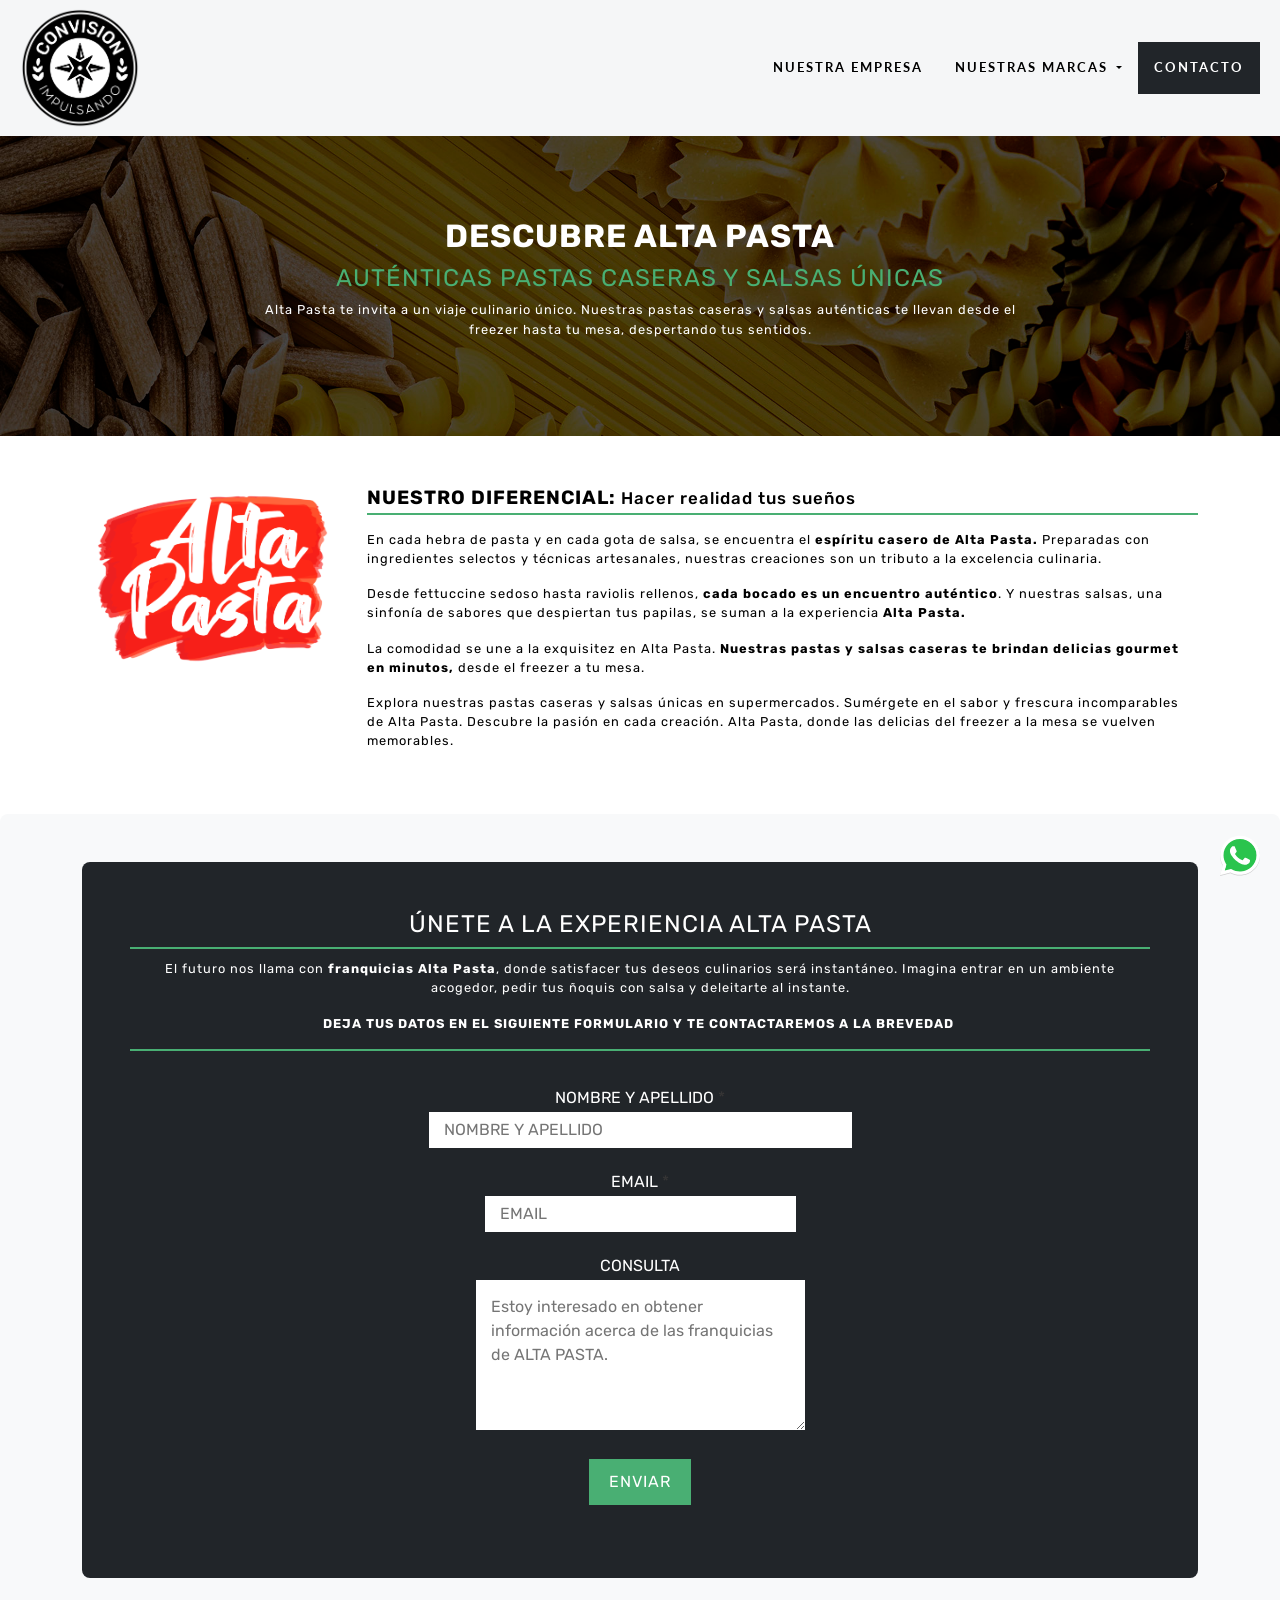
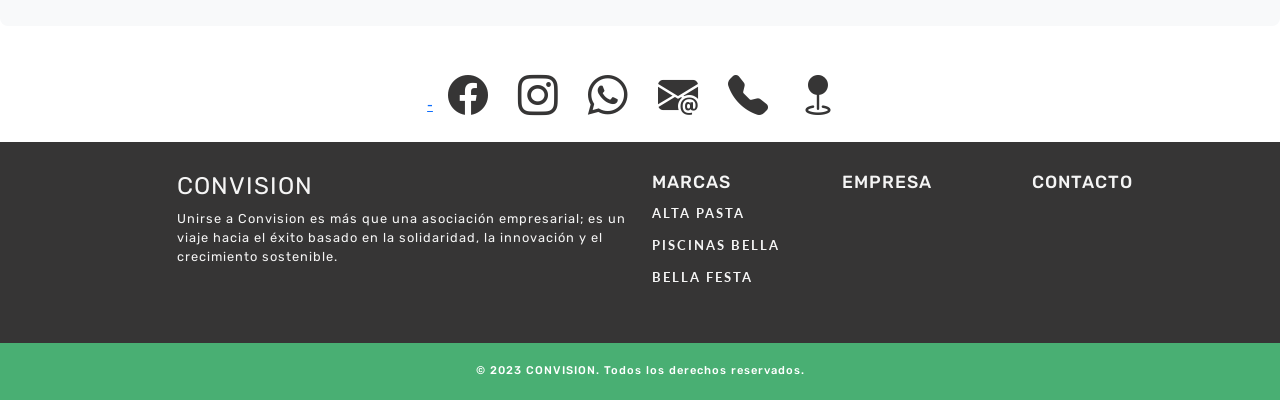
<file: altapasta.htm>
<!doctype html>
<html lang="en">
  <head>
	  <!--TITULO-->
	<title>IMPULSANDO CONVISION</title>
	<!--FAVICON-->
	<link rel="icon" type="imagen/x-icon" href="favicon.ico">
	<!--METADATOS-->
	<meta charset="utf-8">
	<meta name="author" content="GB Marketing">
	<meta name="Description" content="Forjando Éxito a Través de la Solidaridad">
	<meta name="Keywords" content="Pastas caseras, fabrica pastas, pastas congeladas ">
	<meta name="viewport" content="width=device-width, initial-scale=1">
    <meta http-equiv="cache-control" content="no-cache" />
    <!--BOOTSTRAP-->
    <link href="https://cdn.jsdelivr.net/npm/bootstrap@5.3.1/dist/css/bootstrap.min.css" rel="stylesheet" integrity="sha384-4bw+/aepP/YC94hEpVNVgiZdgIC5+VKNBQNGCHeKRQN+PtmoHDEXuppvnDJzQIu9" crossorigin="anonymous">
	<link rel="stylesheet" href="https://cdn.jsdelivr.net/npm/bootstrap-icons@1.10.5/font/bootstrap-icons.css">
	<!--CSS-->  
    <link href="style.css" rel="stylesheet">
    <link rel="preconnect" href="https://fonts.googleapis.com">
    <link rel="preconnect" href="https://fonts.gstatic.com" crossorigin>
    <link href="https://fonts.googleapis.com/css2?family=Lato:wght@400;700;900&family=Rubik:wght@400;500;600;700;800;900&display=swap" rel="stylesheet">
	</head>
  <body>
	<!--NAV BAR-->
	   <section class="toplogo">
	  <div text-center><img src="images/logo.png" alt="Bootstrap" height="100px">
      </div>
	  </section>
	<nav class="navbar navbar-expand-md navbar-light">
    <div class="container-fluid">
	
    <button class="navbar-toggler" type="button" data-bs-toggle="collapse" data-bs-target="#navbar-toggler" aria-controls="navbarTogglerDemo01" aria-expanded="false" aria-label="Toggle navigation">
    <span class="navbar-toggler-icon "></span>
    </button>
    <div class="collapse navbar-collapse" id="navbar-toggler">
		<div><a class="navbar-brand mb-0" href="index.html">
      <img src="images/logo.png" alt="Bootstrap" height="120px">
    </a></div>
      <ul class="navbar-nav d-flex justify-content-center ">
		 <li class="nav-item">
          <a class="nav-link" href="empresa.htm">NUESTRA EMPRESA</a>
        </li>
        <li class="nav-item dropdown ">
          <a class="nav-link dropdown-toggle" href="#" role="button" data-bs-toggle="dropdown" aria-expanded="false">
            NUESTRAS MARCAS
          </a>
          <ul class="dropdown-menu submenu  justify-content-center align-items-center">
            <li><a class="dropdown-item" href="bellafesta.htm">BELLA FESTA</a></li>
            <li>
              <div><a class="dropdown-item active" href="piscinasbella.htm">PISCINAS BELLA</a></div>
            </li>
            <li><a class="dropdown-item" href="altapasta.htm">ALTA PASTA</a></li>
          </ul>
        </li>
		 <li class="nav-item text-bg-dark">
          <a class="nav-link" href="contacto.htm" style="color: white">CONTACTO</a>
        </li>
      </ul>
    </div>
  </div>
</nav>
  <!--BOTÓN WHATSAPP-->
<div class="btn-whatsapp">
<a href="https://api.whatsapp.com/send?phone=5491134113030" target="_blank">
<img src="images/whatsapp.svg" alt="Whatsapp Button">
</a>
</div>
	  
<!--BOTÓN BACK TOP-->
	 

  
<!--BANNER MAIN-->
	<section class="empresa">
	<img src="images/banner_pasta.jpg" class="img-fluid bannerseccion" alt="Empresa">
	<div class="container-fluid overlay" >
		<div class="row">
		<h1>DESCUBRE ALTA PASTA</h1>
	  <h2 style="color: #49AF73">AUTÉNTICAS PASTAS CASERAS Y SALSAS ÚNICAS</h2>
		<p>Alta Pasta te invita a un viaje culinario único. Nuestras pastas caseras y salsas auténticas te llevan desde el freezer hasta tu mesa, despertando tus sentidos.</p>
	  </div>	
	</div>
	</section>
	 
	 <!--TEXTO1--> 
	<section class="blanco">
	<div class="container align-items-center" >
     <div class="row">
	 <div class=" col-md-4 col-lg-3 col-xl-3"> 
	<img src="images/logo_altapasta.png" class="img-fluid" alt="misión">
		 </div>
		  <div class="col-md-8 col-lg-9 col-xl-9" > 
	<div class="titloseccion2"><strong>NUESTRO DIFERENCIAL:</strong> <small>Hacer realidad tus sueños</small></div>
	<p>En cada hebra de pasta y en cada gota de salsa, se encuentra el <strong>espíritu casero de Alta Pasta. </strong>Preparadas con ingredientes selectos y técnicas artesanales, nuestras creaciones son un tributo a la excelencia culinaria.</p>

<p>Desde fettuccine sedoso hasta raviolis rellenos, <strong>cada bocado es un encuentro auténtico</strong>. Y nuestras salsas, una sinfonía de sabores que despiertan tus papilas, se suman a la experiencia <strong>Alta Pasta.</strong></p>

<p>La comodidad se une a la exquisitez en Alta Pasta. <strong>Nuestras pastas y salsas caseras te brindan delicias gourmet en minutos,</strong> desde el freezer a tu mesa.</p>


<p>Explora nuestras pastas caseras y salsas únicas en supermercados. Sumérgete en el sabor y frescura incomparables de Alta Pasta. Descubre la pasión en cada creación. Alta Pasta, donde las delicias del freezer a la mesa se vuelven memorables.

</p>
	</div>
	</div>
	</div>
    </section>
	  
	   
	  
	 <!--VISION--> 
	
<!--VALORES--> 
	
	 <!--UNIRSE A CONVISION--> 
	  <div class="p-5 mb-4 bg-body-tertiary rounded-3">
	<div class="container-lg text-center">
    <div class="row"><div class="col">
        <div class="h-100 p-5 text-bg-dark rounded-3  ">
          <h2>ÚNETE A LA EXPERIENCIA ALTA PASTA</h2>
			<div class="lineaverde"></div>
          
          <p>El futuro nos llama con <strong>franquicias Alta Pasta</strong>, donde satisfacer tus deseos culinarios será instantáneo. Imagina entrar en un ambiente acogedor, pedir tus ñoquis con salsa y deleitarte al instante.</p>
            <p><strong>DEJA TUS DATOS EN EL SIGUIENTE FORMULARIO Y TE CONTACTAREMOS A LA BREVEDAD&nbsp;</strong></p>
			<div class="lineaverde"></div>
			
			<!--FORMULARIO-->
			<form action="envia.php" method="post" class="form-consulta"> 
				
			<div class="mb-3">
 			<label>NOMBRE Y APELLIDO <span>*</span>
			<input type="text" name="nombre" placeholder="NOMBRE Y APELLIDO" class="campo-form" required>
		    </label>
			</div>
		   
			<div class="mb-3">
			<label>EMAIL <span>*</span>
			<input type="email" name="email" placeholder="EMAIL" class="campo-form" required>
		</label>
			</div>
		
			<div class="mb-3">
			<label>CONSULTA
			<textarea name="consulta" class="campo-form" placeholder="Estoy interesado en obtener información acerca de las franquicias de ALTA PASTA."></textarea>
		    </label>	
			</div>
		

		<input type="submit" value="Enviar" class="btn-form">
	</form>
      </div>
      </div>
		</div>
   		</div>
	   </div>  
 
	  
	   <!--SOCIALES-->
	  <section>
	 	<div class="sociales-iconos d-flex justify-content-center py-3 ">
			<ul class="list-group list-group-horizontal ">
			<a href="" target="_blank">-<i class="bi bi-facebook"></i></a>
			<a><i class="bi bi-instagram"></i></a>
			<a href="https://api.whatsapp.com/send?phone=5491134113030" target="_blank"><i class="bi bi-whatsapp"></i></a>
			<a href="mailto:piscinasbellaok@gmail.com"><i class="bi bi-envelope-at-fill"></i></a>
			<a href="tel:+5402323478700"><i class="bi bi-telephone-fill"></i></a>
			<a href="https://goo.gl/maps/3TgemzJf7Epunpbp6" target="_blank"><i class="bi bi-geo-fill"></i></a>			
			</ul>
		</div>  
	  </section>
	  
	 <!--FOOTER-->
  <footer class="footer">
	  <div class="container">
    <div class="row">
		      <div class="col-md-5 offset-md-1 mb-3">
          <h2>CONVISION</h2>
          <p>Unirse a Convision es más que una asociación empresarial; es un viaje hacia el éxito basado en la solidaridad, la innovación y el crecimiento sostenible. </p>
      </div>
      <div class="col-6 col-md-2 mb-3">
        <h3>MARCAS</h3>
        <ul class="nav flex-column">
          <li class="nav-item mb-2"><a href="altapasta.htm" class="nav-link-white p-0" >ALTA PASTA</a></li>
          <li class="nav-item mb-2"><a href="piscinasbella.htm" class="nav-link-white p-0">PISCINAS BELLA</a></li>
          <li class="nav-item mb-2"><a href="bellafesta.htm" class="nav-link-white p-0">BELLA FESTA</a></li>
        </ul>
      </div>
      <div class="col-6 col-md-2 mb-3">
        <h3><a href="empresa.htm">EMPRESA</a></h3>
      </div>

     <div class="col-6 col-md-2 mb-3">
        <h3><a href="contacto.htm">CONTACTO</a></h3>
      </div>
    </div>    
</div>
	    </footer>

	  
 <!--PIE VERDE-->
	  <section class="pieverde">
	  <div text-center>© 2023 CONVISION.  Todos los derechos reservados.
      </div>
	  </section>
  <!--SCRIPTS-->
  <script src="https://cdn.jsdelivr.net/npm/bootstrap@5.3.1/dist/js/bootstrap.bundle.min.js" integrity="sha384-HwwvtgBNo3bZJJLYd8oVXjrBZt8cqVSpeBNS5n7C8IVInixGAoxmnlMuBnhbgrkm" crossorigin="anonymous"></script>
</body>
</html>
</file>
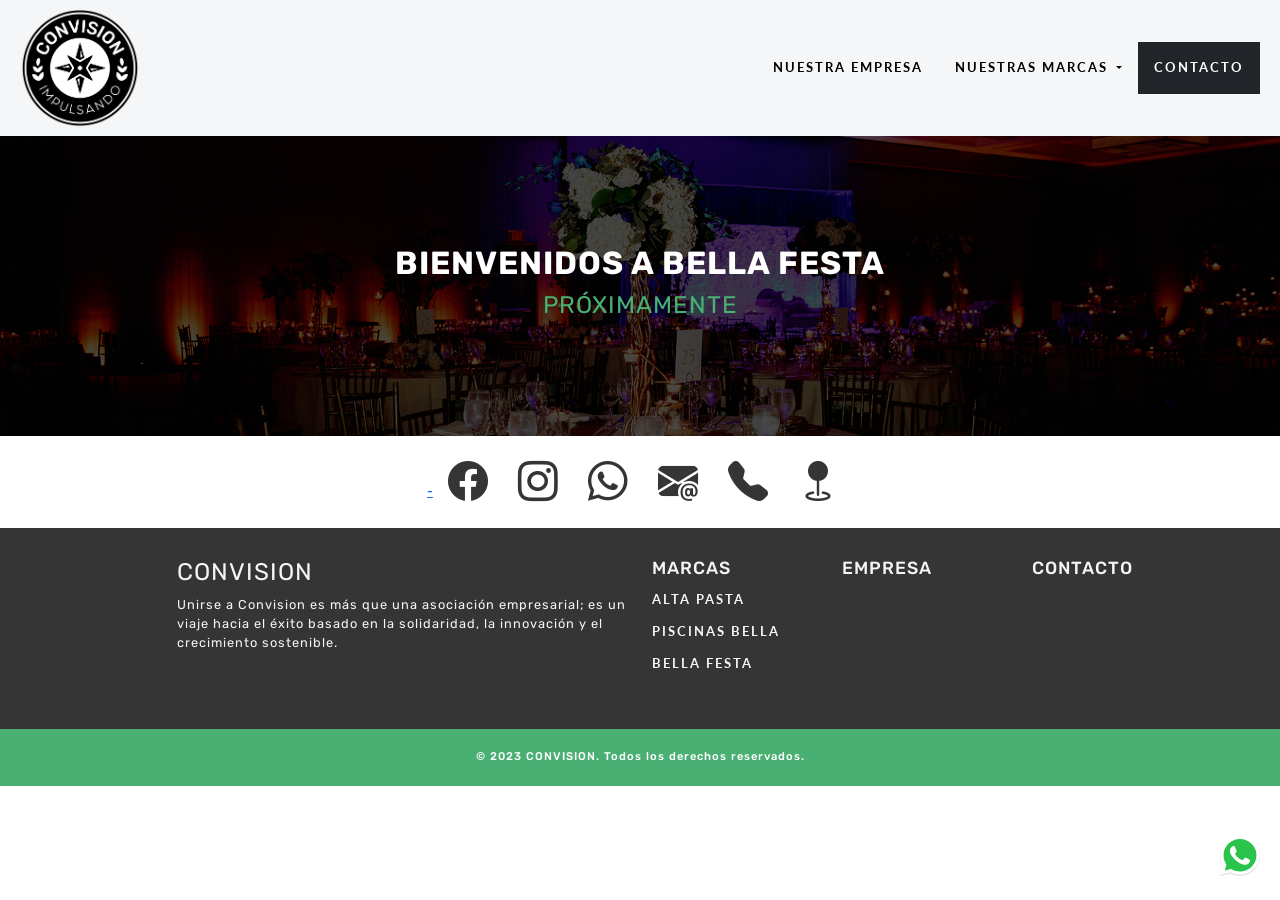
<file: bellafesta.htm>
<!doctype html>
<html lang="en">
  <head>
	  <!--TITULO-->
	<title>IMPULSANDO CONVISION</title>
	<!--FAVICON-->
	<link rel="icon" type="imagen/x-icon" href="favicon.ico">
	<!--METADATOS-->
	<meta charset="utf-8">
	<meta name="author" content="GB Marketing">
	<meta name="Description" content="Forjando Éxito a Través de la Solidaridad">
	<meta name="Keywords" content="emprendimientos, emprendedores, empresarial, ">
	<meta name="viewport" content="width=device-width, initial-scale=1">
    <meta http-equiv="cache-control" content="no-cache" />
    <!--BOOTSTRAP-->
    <link href="https://cdn.jsdelivr.net/npm/bootstrap@5.3.1/dist/css/bootstrap.min.css" rel="stylesheet" integrity="sha384-4bw+/aepP/YC94hEpVNVgiZdgIC5+VKNBQNGCHeKRQN+PtmoHDEXuppvnDJzQIu9" crossorigin="anonymous">
	<link rel="stylesheet" href="https://cdn.jsdelivr.net/npm/bootstrap-icons@1.10.5/font/bootstrap-icons.css">
	<!--CSS-->  
    <link href="style.css" rel="stylesheet">
    <link rel="preconnect" href="https://fonts.googleapis.com">
    <link rel="preconnect" href="https://fonts.gstatic.com" crossorigin>
    <link href="https://fonts.googleapis.com/css2?family=Lato:wght@400;700;900&family=Rubik:wght@400;500;600;700;800;900&display=swap" rel="stylesheet">
	</head>
  <body>
	<!--NAV BAR-->
	   <section class="toplogo">
	  <div text-center><img src="images/logo.png" alt="Bootstrap" height="100px">
      </div>
	  </section>
	<nav class="navbar navbar-expand-md navbar-light">
    <div class="container-fluid">
	
    <button class="navbar-toggler" type="button" data-bs-toggle="collapse" data-bs-target="#navbar-toggler" aria-controls="navbarTogglerDemo01" aria-expanded="false" aria-label="Toggle navigation">
    <span class="navbar-toggler-icon "></span>
    </button>
    <div class="collapse navbar-collapse" id="navbar-toggler">
		<div><a class="navbar-brand mb-0" href="index.html">
      <img src="images/logo.png" alt="Bootstrap" height="120px">
    </a></div>
      <ul class="navbar-nav d-flex justify-content-center ">
		 <li class="nav-item">
          <a class="nav-link" href="empresa.htm">NUESTRA EMPRESA</a>
        </li>
        <li class="nav-item dropdown ">
          <a class="nav-link dropdown-toggle" href="#" role="button" data-bs-toggle="dropdown" aria-expanded="false">
            NUESTRAS MARCAS
          </a>
          <ul class="dropdown-menu submenu  justify-content-center align-items-center">
            <li><a class="dropdown-item active" href="bellafesta.htm">BELLA FESTA</a></li>
            <li>
              <div><a class="dropdown-item " href="piscinasbella.htm">PISCINAS BELLA</a></div>
            </li>
            <li><a class="dropdown-item" href="altapasta.htm">ALTA PASTA</a></li>
          </ul>
        </li>
		 <li class="nav-item text-bg-dark">
          <a class="nav-link" href="contacto.htm" style="color: white">CONTACTO</a>
        </li>
      </ul>
    </div>
  </div>
</nav>
  <!--BOTÓN WHATSAPP-->
<div class="btn-whatsapp">
<a href="https://api.whatsapp.com/send?phone=5491134113030" target="_blank">
<img src="images/whatsapp.svg" alt="Whatsapp Button">
</a>
</div>
	  
<!--BOTÓN BACK TOP-->
	 

  
<!--BANNER MAIN-->
	<section class="empresa">
	<img src="images/banner_festa.jpg" class="img-fluid bannerseccion" alt="Empresa">
	<div class="container-fluid overlay" >
		<div class="row">
		<h1>BIENVENIDOS A  BELLA FESTA</h1>
	  <h2 style="color: #49AF73">PRÓXIMAMENTE</h2>
	  </div>	
	</div>
	</section>
 
	
	  
	   <!--SOCIALES-->
	  <section>
	 	<div class="sociales-iconos d-flex justify-content-center py-3 ">
			<ul class="list-group list-group-horizontal ">
			<a href="" target="_blank">-<i class="bi bi-facebook"></i></a>
			<a><i class="bi bi-instagram"></i></a>
			<a href="https://api.whatsapp.com/send?phone=5491134113030" target="_blank"><i class="bi bi-whatsapp"></i></a>
			<a href="mailto:piscinasbellaok@gmail.com"><i class="bi bi-envelope-at-fill"></i></a>
			<a href="tel:+5402323478700"><i class="bi bi-telephone-fill"></i></a>
			<a href="https://goo.gl/maps/3TgemzJf7Epunpbp6" target="_blank"><i class="bi bi-geo-fill"></i></a>			
			</ul>
		</div>  
	  </section>
	  
	 <!--FOOTER-->
  <footer class="footer">
	  <div class="container">
    <div class="row">
		      <div class="col-md-5 offset-md-1 mb-3">
          <h2>CONVISION</h2>
          <p>Unirse a Convision es más que una asociación empresarial; es un viaje hacia el éxito basado en la solidaridad, la innovación y el crecimiento sostenible. </p>
      </div>
      <div class="col-6 col-md-2 mb-3">
        <h3>MARCAS</h3>
        <ul class="nav flex-column">
          <li class="nav-item mb-2"><a href="altapasta.htm" class="nav-link-white p-0" >ALTA PASTA</a></li>
          <li class="nav-item mb-2"><a href="piscinasbella.htm" class="nav-link-white p-0">PISCINAS BELLA</a></li>
          <li class="nav-item mb-2"><a href="bellafesta.htm" class="nav-link-white p-0">BELLA FESTA</a></li>
        </ul>
      </div>
      <div class="col-6 col-md-2 mb-3">
        <h3><a href="empresa.htm">EMPRESA</a></h3>
      </div>

     <div class="col-6 col-md-2 mb-3">
        <h3><a href="contacto.htm">CONTACTO</a></h3>
      </div>
    </div>    
</div>
	    </footer>

	  
 <!--PIE VERDE-->
	  <section class="pieverde">
	  <div text-center>© 2023 CONVISION.  Todos los derechos reservados.
      </div>
	  </section>
  <!--SCRIPTS-->
  <script src="https://cdn.jsdelivr.net/npm/bootstrap@5.3.1/dist/js/bootstrap.bundle.min.js" integrity="sha384-HwwvtgBNo3bZJJLYd8oVXjrBZt8cqVSpeBNS5n7C8IVInixGAoxmnlMuBnhbgrkm" crossorigin="anonymous"></script>
</body>
</html>
</file>
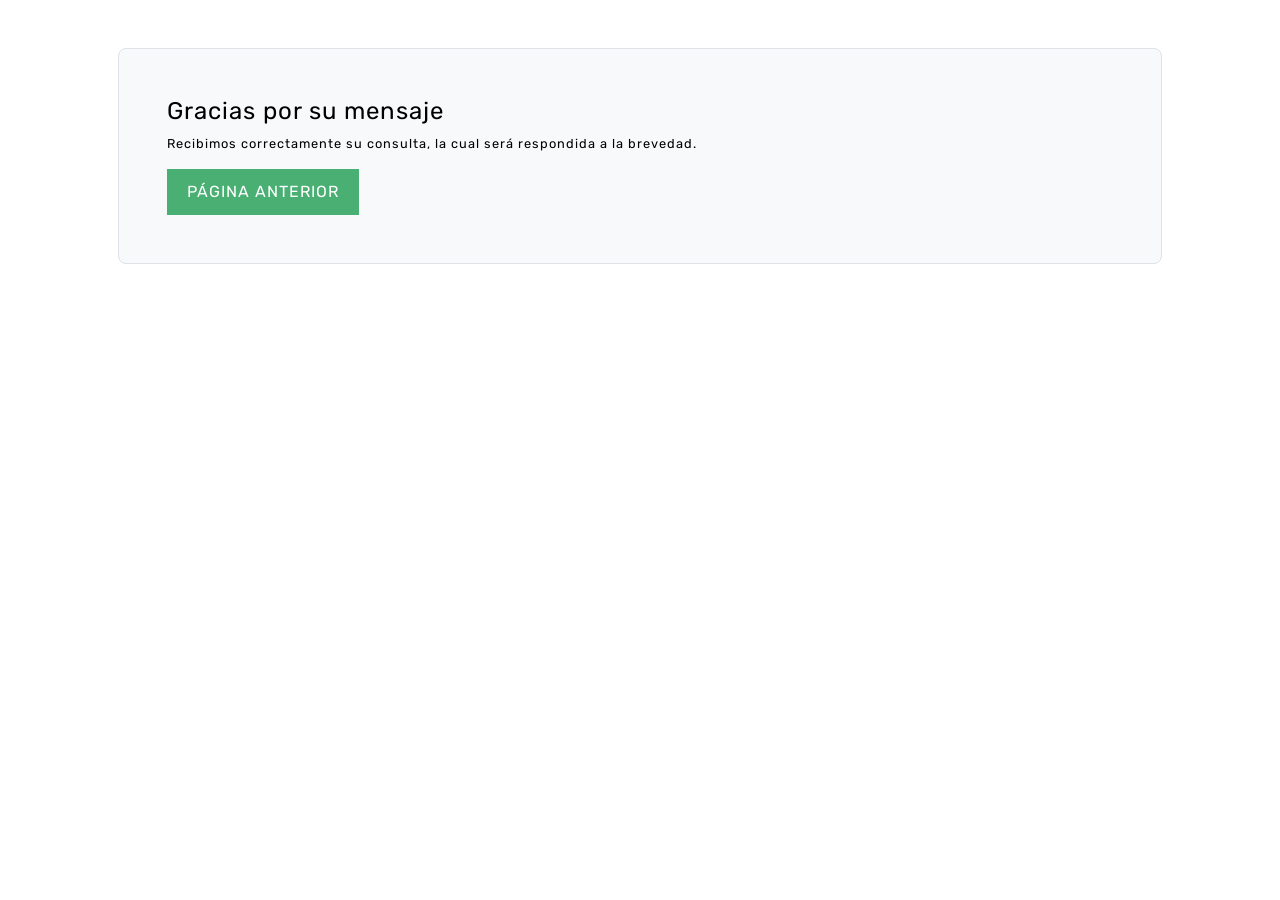
<file: confirma.html>
﻿<!DOCTYPE HTML>
<html lang="es">
<head>
<meta charset="utf-8"/>
	  <!--TITULO-->
	<title>IMPULSANDO CONVISION</title>
	<!--FAVICON-->
	<link rel="icon" type="imagen/x-icon" href="favicon.ico">
	<!--METADATOS-->
	<meta charset="utf-8">
	<meta name="author" content="GB Marketing">
	<meta name="Description" content="Forjando Éxito a Través de la Solidaridad">
	<meta name="Keywords" content="emprendimientos, emprendedores, empresarial, ">
	<meta name="viewport" content="width=device-width, initial-scale=1">
    <meta http-equiv="cache-control" content="no-cache" />
    <!--BOOTSTRAP-->
    <link href="https://cdn.jsdelivr.net/npm/bootstrap@5.3.1/dist/css/bootstrap.min.css" rel="stylesheet" integrity="sha384-4bw+/aepP/YC94hEpVNVgiZdgIC5+VKNBQNGCHeKRQN+PtmoHDEXuppvnDJzQIu9" crossorigin="anonymous">
	<link rel="stylesheet" href="https://cdn.jsdelivr.net/npm/bootstrap-icons@1.10.5/font/bootstrap-icons.css">
	<!--CSS-->  
    <link href="style.css" rel="stylesheet">
    <link rel="preconnect" href="https://fonts.googleapis.com">
    <link rel="preconnect" href="https://fonts.gstatic.com" crossorigin>
    <link href="https://fonts.googleapis.com/css2?family=Lato:wght@400;700;900&family=Rubik:wght@400;500;600;700;800;900&display=swap" rel="stylesheet"></head>

<body>
	
	<div class="container blanco col-md-12">
        <div class="h-100 p-5 bg-body-tertiary border rounded-3">
          <h2>Gracias por su mensaje</h2>
          <p>Recibimos correctamente su consulta, la cual será respondida a la brevedad.</p>
		<div><input class="btn-form" type="button" value="Página anterior" onClick="history.go(-1);"></div>
        </div>
      </div>	
</body>
</html>
</file>
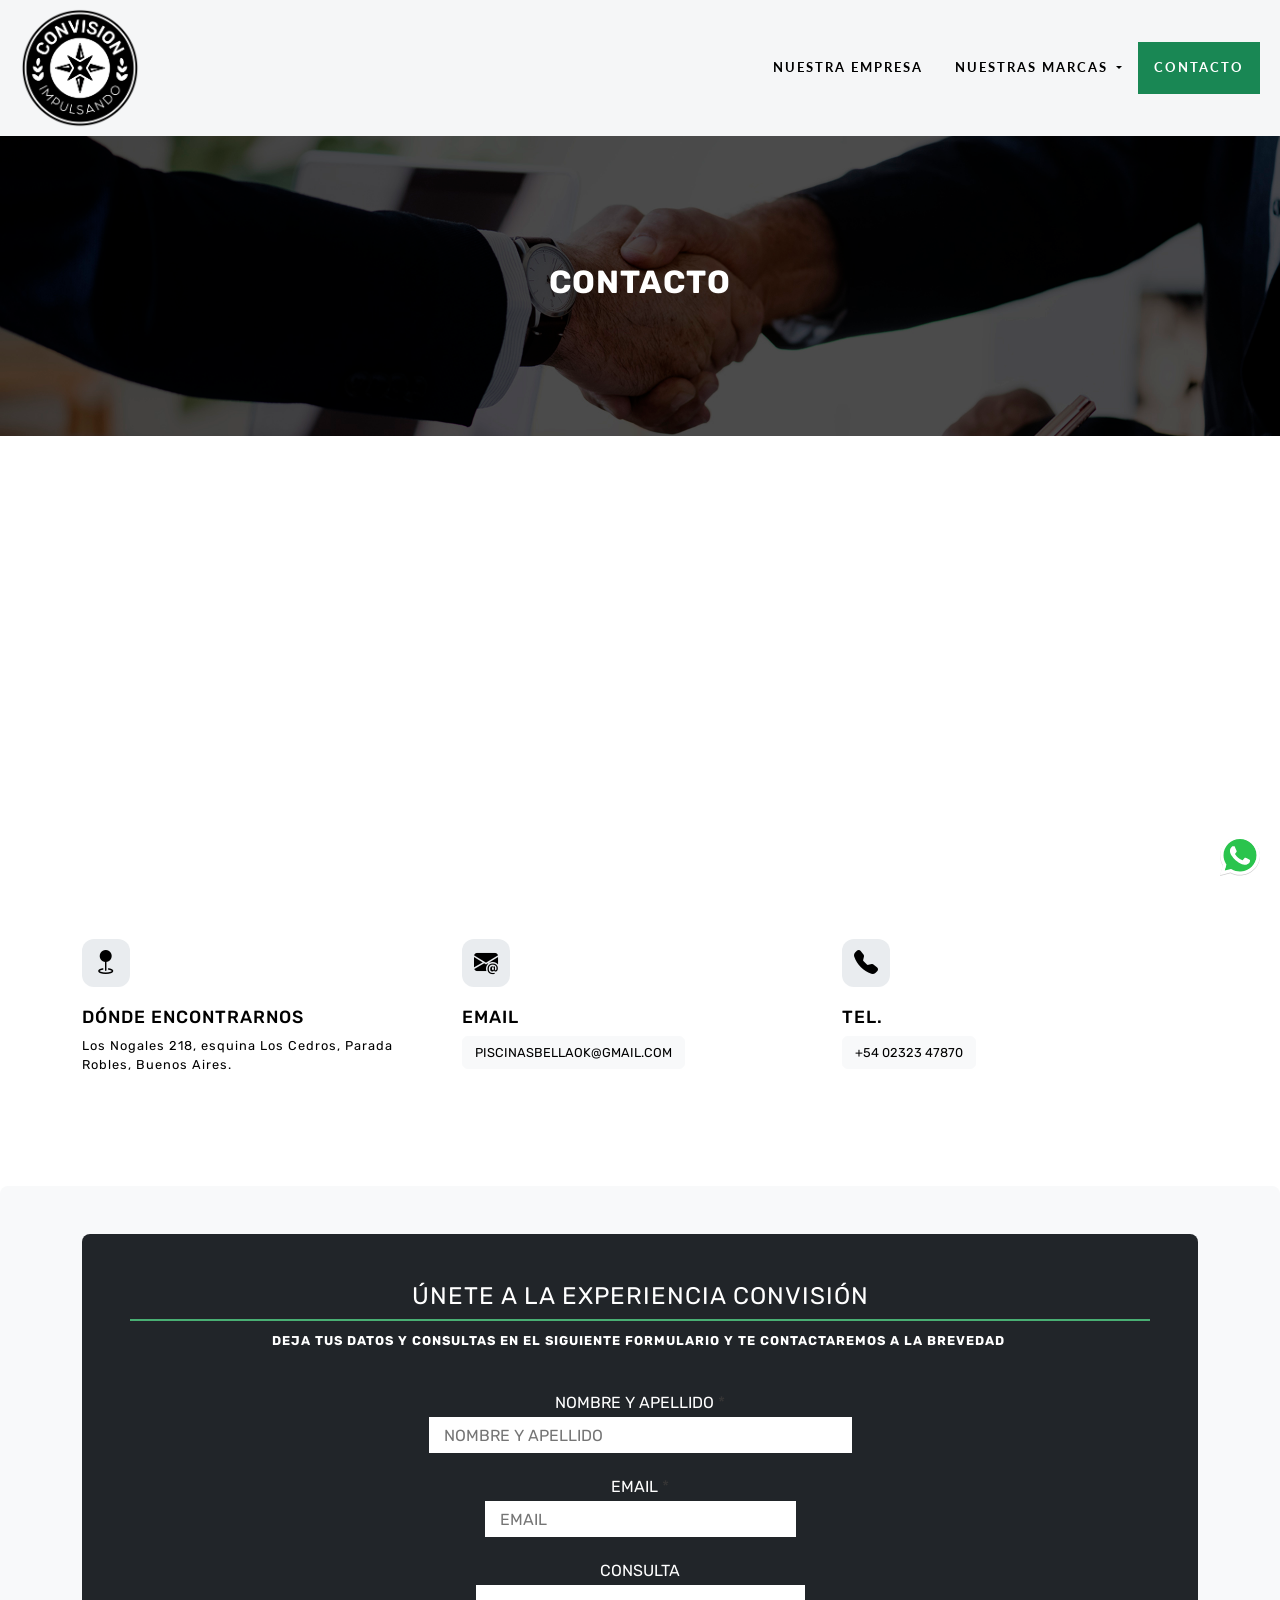
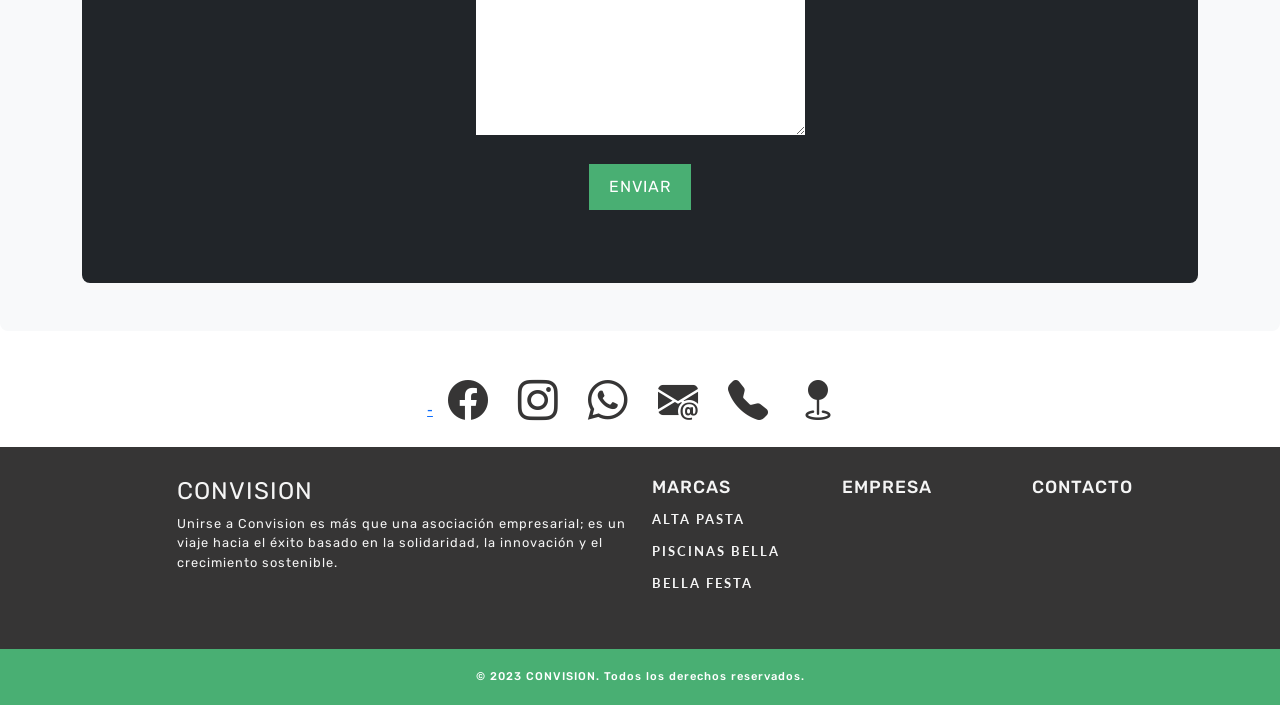
<file: contacto.htm>
<!doctype html>
<html lang="en">
  <head>
	  <!--TITULO-->
	<title>IMPULSANDO CONVISION</title>
	<!--FAVICON-->
	<link rel="icon" type="imagen/x-icon" href="favicon.ico">
	<!--METADATOS-->
	<meta charset="utf-8">
	<meta name="author" content="GB Marketing">
	<meta name="Description" content="Forjando Éxito a Través de la Solidaridad">
	<meta name="Keywords" content="emprendimientos, emprendedores, empresarial, ">
	<meta name="viewport" content="width=device-width, initial-scale=1">
    <meta http-equiv="cache-control" content="no-cache" />
    <!--BOOTSTRAP-->
    <link href="https://cdn.jsdelivr.net/npm/bootstrap@5.3.1/dist/css/bootstrap.min.css" rel="stylesheet" integrity="sha384-4bw+/aepP/YC94hEpVNVgiZdgIC5+VKNBQNGCHeKRQN+PtmoHDEXuppvnDJzQIu9" crossorigin="anonymous">
	<link rel="stylesheet" href="https://cdn.jsdelivr.net/npm/bootstrap-icons@1.10.5/font/bootstrap-icons.css">
	<!--CSS-->  
    <link href="style.css" rel="stylesheet">
    <link rel="preconnect" href="https://fonts.googleapis.com">
    <link rel="preconnect" href="https://fonts.gstatic.com" crossorigin>
    <link href="https://fonts.googleapis.com/css2?family=Lato:wght@400;700;900&family=Rubik:wght@400;500;600;700;800;900&display=swap" rel="stylesheet">
	</head>
  <body>
	<!--NAV BAR-->
	   <section class="toplogo">
	  <div text-center><img src="images/logo.png" alt="Bootstrap" height="100px">
      </div>
	  </section>
	<nav class="navbar navbar-expand-md navbar-light">
    <div class="container-fluid">
	
    <button class="navbar-toggler" type="button" data-bs-toggle="collapse" data-bs-target="#navbar-toggler" aria-controls="navbarTogglerDemo01" aria-expanded="false" aria-label="Toggle navigation">
    <span class="navbar-toggler-icon "></span>
    </button>
    <div class="collapse navbar-collapse" id="navbar-toggler">
		<div><a class="navbar-brand mb-0" href="index.html">
      <img src="images/logo.png" alt="Bootstrap" height="120px">
    </a></div>
      <ul class="navbar-nav d-flex justify-content-center ">
		 <li class="nav-item">
          <a class="nav-link" href="empresa.htm">NUESTRA EMPRESA</a>
        </li>
        <li class="nav-item dropdown ">
          <a class="nav-link dropdown-toggle" href="#" role="button" data-bs-toggle="dropdown" aria-expanded="false">
            NUESTRAS MARCAS
          </a>
          <ul class="dropdown-menu submenu  justify-content-center align-items-center">
            <li><a class="dropdown-item" href="bellafesta.htm">BELLA FESTA</a></li>
            <li>
              <div><a class="dropdown-item" href="piscinasbella.htm">PISCINAS BELLA</a></div>
            </li>
            <li><a class="dropdown-item" href="altapasta.htm">ALTA PASTA</a></li>
          </ul>
        </li>
		 <li class="nav-item text-bg-success">
          <a class="nav-link active" href="contacto.htm" style="color: white">CONTACTO</a>
        </li>
      </ul>
    </div>
  </div>
</nav>
  <!--BOTÓN WHATSAPP-->
<div class="btn-whatsapp">
<a href="https://api.whatsapp.com/send?phone=5491134113030" target="_blank">
<img src="images/whatsapp.svg" alt="Whatsapp Button">
</a>
</div>
	  
<!--BOTÓN BACK TOP-->
	 

  
<!--BANNER MAIN-->
	<section class="empresa">
	<img src="images/banner_empresa.jpg" class="img-fluid bannerseccion" alt="Empresa">
	<div class="container-fluid overlay" >
		<div class="row">
		<h1>CONTACTO</h1>
	  </div>	
	</div>
	</section>
	  <!--MAPA-->
	  <div class="container-fluid"><iframe src="https://www.google.com/maps/embed?pb=!1m18!1m12!1m3!1d3292.9797085461882!2d-59.12776952446412!3d-34.376436345530266!2m3!1f0!2f0!3f0!3m2!1i1024!2i768!4f13.1!3m3!1m2!1s0x95bb8217af35724b%3A0xbc09619f927d58e9!2sLos%20Nogales%20218%2C%20Provincia%20de%20Buenos%20Aires!5e0!3m2!1ses!2sar!4v1692394751889!5m2!1ses!2sar" width="100%" height="400" style="border:0;" allowfullscreen="" loading="lazy" referrerpolicy="no-referrer-when-downgrade"></iframe></div>
	   
	 <!--CONTACTO--> 
	  <section class="blanco">
	<div class="container-lg" >
	  <div class="row g-4 py-5 row-cols-1 row-cols-lg-3">
      <div class="feature col">
        <div class="icon-square text-body-emphasis bg-body-secondary d-inline-flex align-items-center justify-content-center fs-4 flex-shrink-0 me-3">
          <i class="bi bi-geo-fill"></i>
        </div>
        <h3>DÓNDE ENCONTRARNOS</h3>
        <p>Los Nogales 218, esquina Los Cedros, Parada Robles, Buenos Aires.</p>
      </div>
      
		  <div class="feature col">
        <div class="icon-square text-body-emphasis bg-body-secondary d-inline-flex align-items-center justify-content-center fs-4 flex-shrink-0 me-3">
          <i class="bi bi-envelope-at-fill"></i>
        </div>
        <h3>EMAIL</h3>
		<a href="mailto:PISCINASBELLAOK@GMAIL.COM" class="btn btn-light">PISCINASBELLAOK@GMAIL.COM</a>
      </div>
		  
		  
      <div class="feature col">
        <div class="icon-square bg-body-secondary d-inline-flex align-items-center justify-content-center fs-4 flex-shrink-0 me-3">
          <i class="bi bi-telephone-fill"></i>
        </div>
        <h3>TEL. </h3>
		 <a href="tel:+5402323478700" class="btn btn-light">+54 02323 47870</a>
      </div>
		  
    </div>
		</div>
	  </section> 
	  
	 <!--VISION--> 
	
<!--VALORES--> 
	
	 <!--UNIRSE A CONVISION--> 
	  <div class="p-5 mb-4 bg-body-tertiary rounded-3">
	<div class="container-lg text-center">
    <div class="row"><div class="col">
        <div class="h-100 p-5 text-bg-dark rounded-3  ">
          <h2>ÚNETE A LA EXPERIENCIA CONVISIÓN</h2>
			<div class="lineaverde"></div>
          
            <p><strong>DEJA TUS DATOS Y CONSULTAS EN EL SIGUIENTE FORMULARIO Y TE CONTACTAREMOS A LA BREVEDAD&nbsp;</strong></p>
			
			<!--FORMULARIO-->
			<form action="envia.php" method="post" class="form-consulta"> 
				
			<div class="mb-3">
 			<label>NOMBRE Y APELLIDO <span>*</span>
			<input type="text" name="nombre" placeholder="NOMBRE Y APELLIDO" class="campo-form" required>
		    </label>
			</div>
		   
			<div class="mb-3">
			<label>EMAIL <span>*</span>
			<input type="email" name="email" placeholder="EMAIL" class="campo-form" required>
		</label>
			</div>
		
			<div class="mb-3">
			<label>CONSULTA
			<textarea name="consulta" class="campo-form"></textarea>
		    </label>	
			</div>
		

		<input type="submit" value="Enviar" class="btn-form">
	</form>
      </div>
      </div>
		</div>
   		</div>
	   </div>  
 
	  
	   <!--SOCIALES-->
	  <section>
	 	<div class="sociales-iconos d-flex justify-content-center py-3 ">
			<ul class="list-group list-group-horizontal ">
			<a href="" target="_blank">-<i class="bi bi-facebook"></i></a>
			<a><i class="bi bi-instagram"></i></a>
			<a href="https://api.whatsapp.com/send?phone=5491134113030" target="_blank"><i class="bi bi-whatsapp"></i></a>
			<a href="mailto:piscinasbellaok@gmail.com"><i class="bi bi-envelope-at-fill"></i></a>
			<a href="tel:+5402323478700"><i class="bi bi-telephone-fill"></i></a>
			<a href="https://goo.gl/maps/3TgemzJf7Epunpbp6" target="_blank"><i class="bi bi-geo-fill"></i></a>			
			</ul>
		</div>  
	  </section>
	  
	 <!--FOOTER-->
  <footer class="footer">
	  <div class="container">
    <div class="row">
		      <div class="col-md-5 offset-md-1 mb-3">
          <h2>CONVISION</h2>
          <p>Unirse a Convision es más que una asociación empresarial; es un viaje hacia el éxito basado en la solidaridad, la innovación y el crecimiento sostenible. </p>
      </div>
      <div class="col-6 col-md-2 mb-3">
        <h3>MARCAS</h3>
        <ul class="nav flex-column">
          <li class="nav-item mb-2"><a href="altapasta.htm" class="nav-link-white p-0" >ALTA PASTA</a></li>
          <li class="nav-item mb-2"><a href="piscinasbella.htm" class="nav-link-white p-0">PISCINAS BELLA</a></li>
          <li class="nav-item mb-2"><a href="bellafesta.htm" class="nav-link-white p-0">BELLA FESTA</a></li>
        </ul>
      </div>
      <div class="col-6 col-md-2 mb-3">
        <h3><a href="empresa.htm">EMPRESA</a></h3>
      </div>

     <div class="col-6 col-md-2 mb-3">
        <h3><a href="contacto.htm">CONTACTO</a></h3>
      </div>
    </div>    
</div>
	    </footer>

	  
 <!--PIE VERDE-->
	  <section class="pieverde">
	  <div text-center>© 2023 CONVISION.  Todos los derechos reservados.
      </div>
	  </section>
  <!--SCRIPTS-->
  <script src="https://cdn.jsdelivr.net/npm/bootstrap@5.3.1/dist/js/bootstrap.bundle.min.js" integrity="sha384-HwwvtgBNo3bZJJLYd8oVXjrBZt8cqVSpeBNS5n7C8IVInixGAoxmnlMuBnhbgrkm" crossorigin="anonymous"></script>
</body>
</html>
</file>
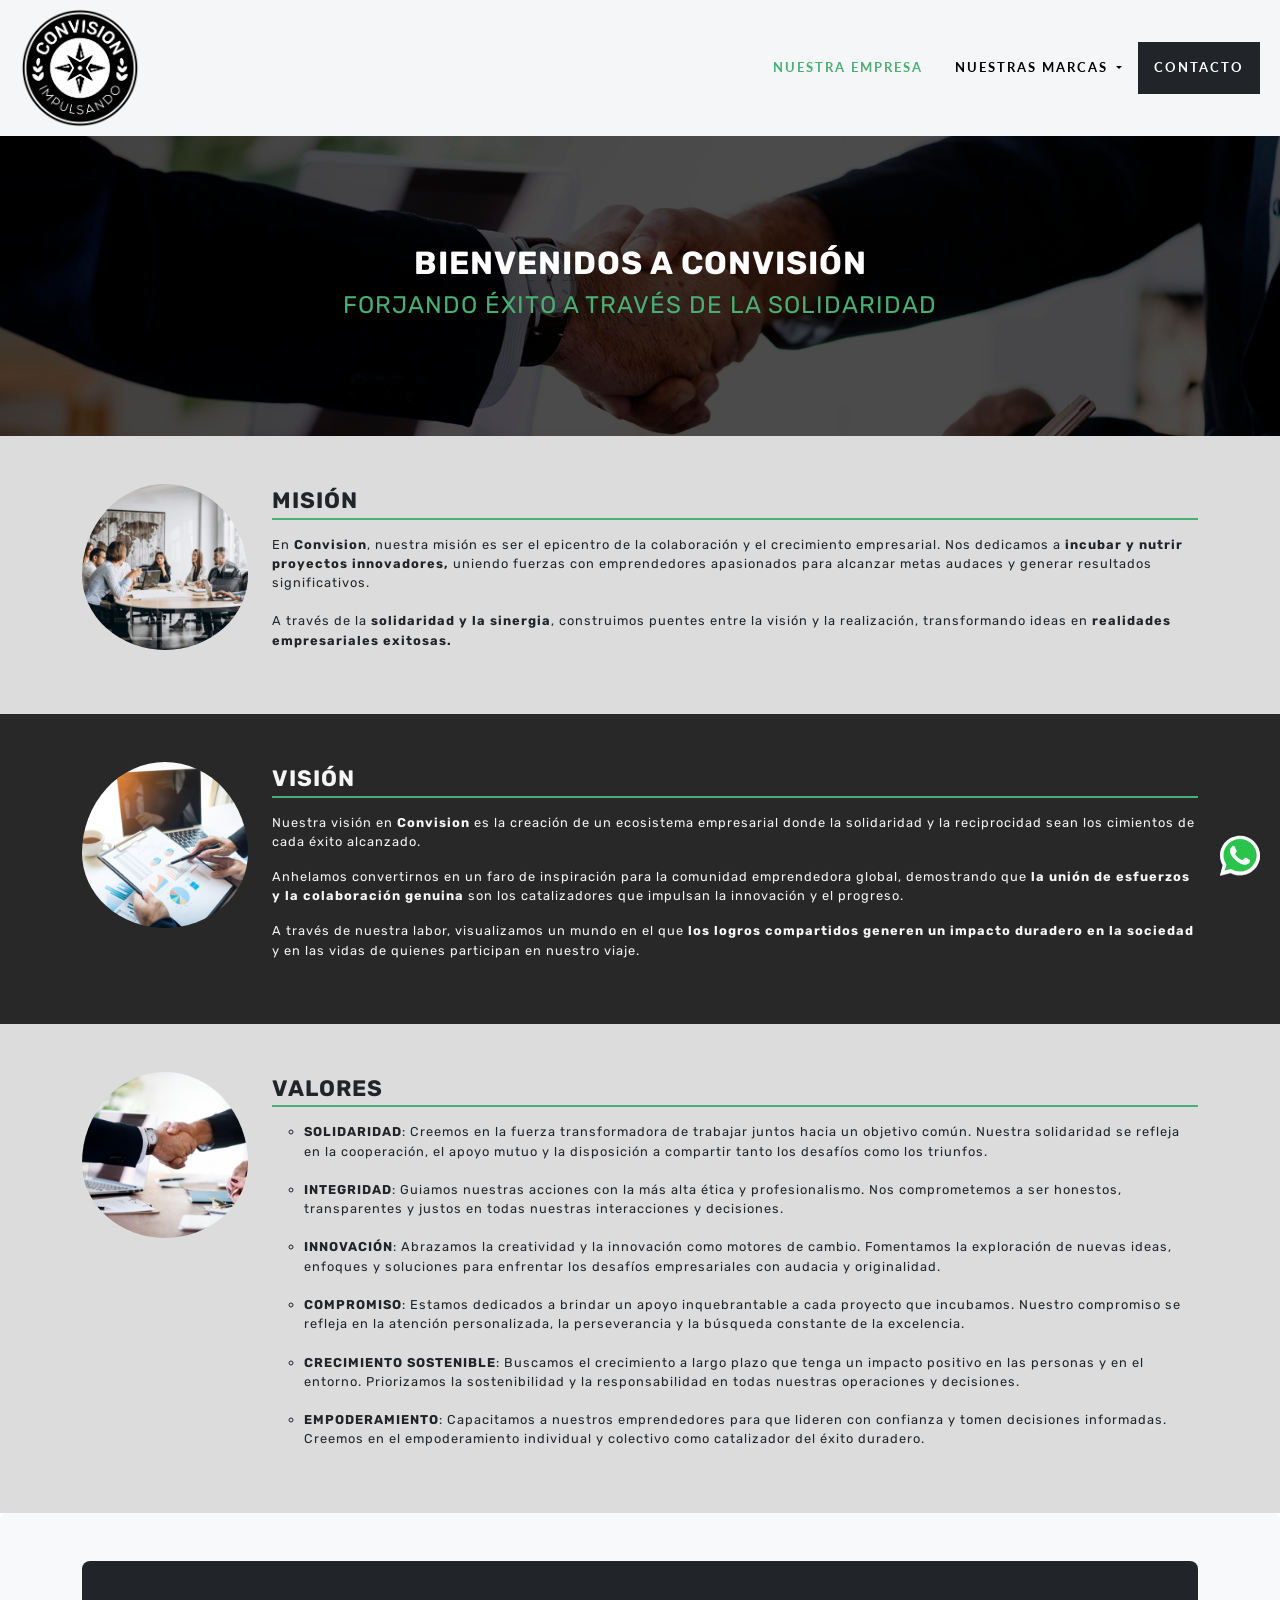
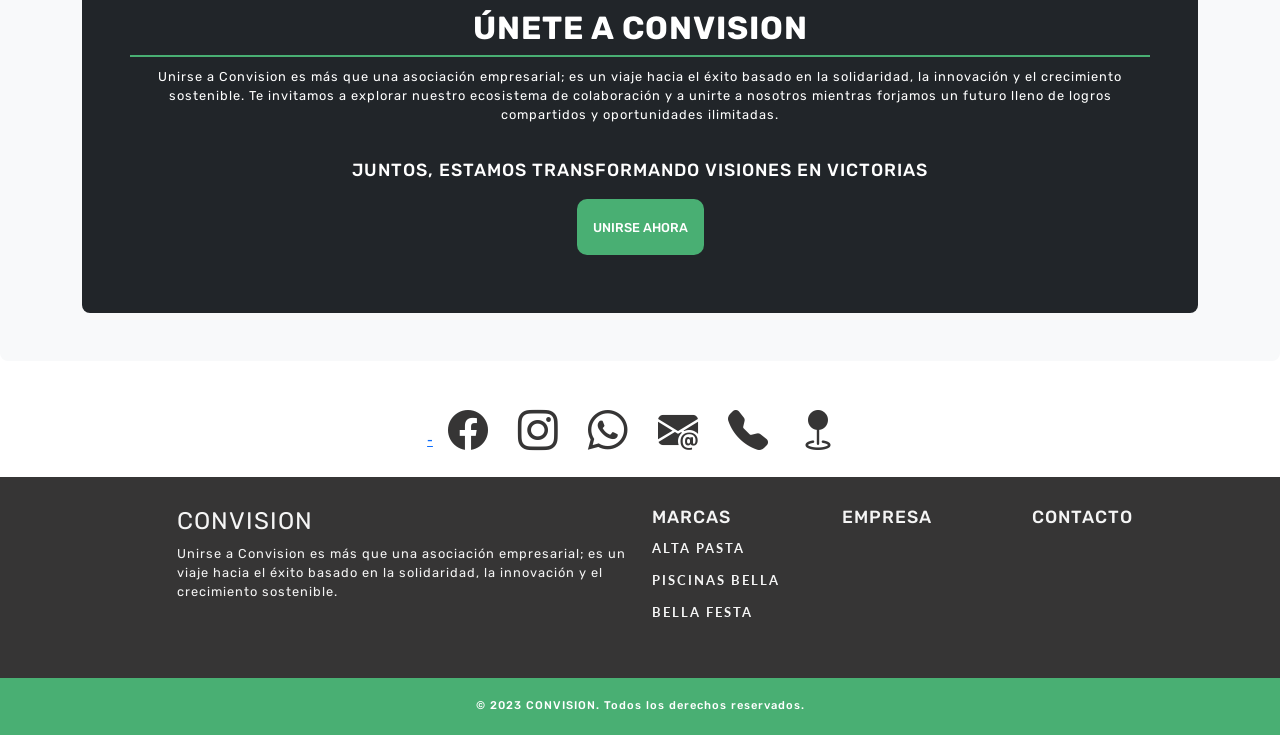
<file: empresa.htm>
<!doctype html>
<html lang="en">
  <head>
	  <!--TITULO-->
	<title>IMPULSANDO CONVISION</title>
	<!--FAVICON-->
	<link rel="icon" type="imagen/x-icon" href="favicon.ico">
	<!--METADATOS-->
	<meta charset="utf-8">
	<meta name="author" content="GB Marketing">
	<meta name="Description" content="Forjando Éxito a Través de la Solidaridad">
	<meta name="Keywords" content="emprendimientos, emprendedores, empresarial, ">
	<meta name="viewport" content="width=device-width, initial-scale=1">
    <meta http-equiv="cache-control" content="no-cache" />
    <!--BOOTSTRAP-->
    <link href="https://cdn.jsdelivr.net/npm/bootstrap@5.3.1/dist/css/bootstrap.min.css" rel="stylesheet" integrity="sha384-4bw+/aepP/YC94hEpVNVgiZdgIC5+VKNBQNGCHeKRQN+PtmoHDEXuppvnDJzQIu9" crossorigin="anonymous">
	<link rel="stylesheet" href="https://cdn.jsdelivr.net/npm/bootstrap-icons@1.10.5/font/bootstrap-icons.css">
	<!--CSS-->  
    <link href="style.css" rel="stylesheet">
    <link rel="preconnect" href="https://fonts.googleapis.com">
    <link rel="preconnect" href="https://fonts.gstatic.com" crossorigin>
    <link href="https://fonts.googleapis.com/css2?family=Lato:wght@400;700;900&family=Rubik:wght@400;500;600;700;800;900&display=swap" rel="stylesheet">
	</head>
  <body>
	<!--NAV BAR-->
	   <section class="toplogo">
	  <div text-center><img src="images/logo.png" alt="Bootstrap" height="100px">
      </div>
	  </section>
	<nav class="navbar navbar-expand-md navbar-light">
    <div class="container-fluid">
	
    <button class="navbar-toggler" type="button" data-bs-toggle="collapse" data-bs-target="#navbar-toggler" aria-controls="navbarTogglerDemo01" aria-expanded="false" aria-label="Toggle navigation">
    <span class="navbar-toggler-icon "></span>
    </button>
    <div class="collapse navbar-collapse" id="navbar-toggler">
		<div><a class="navbar-brand mb-0" href="index.html">
      <img src="images/logo.png" alt="Bootstrap" height="120px">
    </a></div>
      <ul class="navbar-nav d-flex justify-content-center ">
		 <li class="nav-item">
          <a class="nav-link active" href="empresa.htm">NUESTRA EMPRESA</a>
        </li>
        <li class="nav-item dropdown ">
          <a class="nav-link dropdown-toggle" href="#" role="button" data-bs-toggle="dropdown" aria-expanded="false">
            NUESTRAS MARCAS
          </a>
          <ul class="dropdown-menu submenu  justify-content-center align-items-center">
            <li><a class="dropdown-item" href="bellafesta.htm">BELLA FESTA</a></li>
            <li><a class="dropdown-item" href="piscinasbella.htm">PISCINAS BELLA</a></li>
            <li><a class="dropdown-item" href="altapasta.htm">ALTA PASTA</a></li>
          </ul>
        </li>
		 <li class="nav-item text-bg-dark">
          <a class="nav-link" href="contacto.htm" style="color: white">CONTACTO</a>
        </li>
      </ul>
    </div>
  </div>
</nav>
  <!--BOTÓN WHATSAPP-->
<div class="btn-whatsapp">
<a href="https://api.whatsapp.com/send?phone=5491134113030" target="_blank">
<img src="images/whatsapp.svg" alt="Whatsapp Button">
</a>
</div>
	  
<!--BOTÓN BACK TOP-->
	 

	  
 
	  
  
  
<!--SECCION EMPRESA-->
	<section class="empresa">
	<img src="images/banner_empresa.jpg" class="img-fluid bannerseccion" alt="Empresa">
	<div class="container-fluid overlay" >
		<div class="row">
		<h1>BIENVENIDOS A CONVISIÓN</h1>
		<h2 style="color: #49AF73">FORJANDO ÉXITO A TRAVÉS DE LA SOLIDARIDAD</h2>
		</div>
	</div>
	</section>
	 
	 <!--MISIÓN--> 
	<section class="pasta">
	<div class="container align-items-center" >
     <div class="row">
	 <div class="col-sm-5 col-md-4 col-lg-3 col-xl-2"> 
	<img src="images/empresa_vision.jpg" class="image-main img-fluid" alt="misión">
		 </div>
		  <div class="col-sm-7 col-md-8 col-lg-9 col-xl-10" > 
	<div class="titloseccion">MISIÓN</div>
	<p>En <b>Convision</b>, nuestra misión es ser el epicentro de la colaboración y el crecimiento empresarial. Nos dedicamos a<strong> incubar y nutrir proyectos innovadores,</strong> uniendo fuerzas con emprendedores apasionados para alcanzar metas audaces y generar resultados significativos. <br>
<br>
A través de la <strong>solidaridad</strong> <strong>y la sinergia</strong>, construimos puentes entre la visión y la realización, transformando ideas en <strong>realidades empresariales exitosas. </strong></p>
	</div>
	</div>
	</div>
    </section>
	  
	 <!--VISION--> 
	<section class="oscuro">
	<div class="container align-items-center" >
     <div class="row">
	 <div class="col-sm-5 col-md-4 col-lg-3 col-xl-2"> 
	<img src="images/empresa_mision.jpg" class="image-main img-fluid" alt="misión">
		 </div>
		  <div class="col-sm-7 col-md-8 col-lg-9 col-xl-10" > 
	<div class="titloseccion">VISIÓN</div>
	<p>Nuestra visión en <strong>Convision</strong> es la creación de un ecosistema empresarial donde la solidaridad y la reciprocidad sean los cimientos de cada éxito alcanzado.&nbsp;</p>
	<p>Anhelamos convertirnos en un faro de inspiración para la comunidad emprendedora global, demostrando que <strong>la unión de esfuerzos y la colaboración genuina </strong>son los catalizadores que impulsan la innovación y el progreso.&nbsp;</p>
	<p>A través de nuestra labor, visualizamos un mundo en el que<strong> los logros compartidos generen un impacto duradero en la sociedad</strong> y en las vidas de quienes participan en nuestro viaje. </p>
       </div>
	</div>
	</div>
    </section>
	  
<!--VALORES--> 
	<section class="pasta">
	<div class="container align-items-center" >
     <div class="row">
	 <div class="col-sm-5 col-md-4 col-lg-3 col-xl-2"> 
	<img src="images/empresa_valores.jpg" class="image-main img-fluid" alt="valores">
		 </div>
	   <div class="col-sm-7 col-md-8 col-lg-9 col-xl-10" > 
	<div class="titloseccion">VALORES</div>
	<ul class="list">
      <li><strong>SOLIDARIDAD</strong>: Creemos en la fuerza transformadora de trabajar juntos hacia un objetivo común. Nuestra solidaridad se refleja en la cooperación, el apoyo mutuo y la disposición a compartir tanto los desafíos como los triunfos.</li><br>

      <li><strong>INTEGRIDAD</strong>: Guiamos nuestras acciones con la más alta ética y profesionalismo. Nos comprometemos a ser honestos, transparentes y justos en todas nuestras interacciones y decisiones.</li>
      <br>

      <li><strong>INNOVACIÓN</strong>: Abrazamos la creatividad y la innovación como motores de cambio. Fomentamos la exploración de nuevas ideas, enfoques y soluciones para enfrentar los desafíos empresariales con audacia y originalidad.</li>
      <br>

	  <li><strong>COMPROMISO</strong>: Estamos dedicados a brindar un apoyo inquebrantable a cada proyecto que incubamos. Nuestro compromiso se refleja en la atención personalizada, la perseverancia y la búsqueda constante de la excelencia.</li>
	  <br>

	  <li><strong>CRECIMIENTO SOSTENIBLE</strong>: Buscamos el crecimiento a largo plazo que tenga un impacto positivo en las personas y en el entorno. Priorizamos la sostenibilidad y la responsabilidad en todas nuestras operaciones y decisiones.</li>
	  <br>

	  <li><strong>EMPODERAMIENTO</strong>: Capacitamos a nuestros emprendedores para que lideren con confianza y tomen decisiones informadas. Creemos en el empoderamiento individual y colectivo como catalizador del éxito duradero.</li>
    </ul>
	</div>
	</div>
	</div>
    </section>
	  
	 <!--UNIRSE A CONVISION--> 
	  <div class="p-5 mb-4 bg-body-tertiary rounded-3">
	<div class="container-lg text-center">
    <div class="row"><div class="col">
        <div class="h-100 p-5 text-bg-dark rounded-3  ">
          <h1>ÚNETE A CONVISION</h1>
			<div class="lineaverde"></div>
          <p>Unirse a Convision es más que una asociación empresarial; es un viaje hacia el éxito basado en la solidaridad, la innovación y el crecimiento sostenible. 
          Te invitamos a explorar nuestro ecosistema de colaboración y a unirte a nosotros mientras forjamos un futuro lleno de logros compartidos y oportunidades ilimitadas. <br>
          <br></p>
         <h3>JUNTOS, ESTAMOS TRANSFORMANDO VISIONES EN VICTORIAS</h3> 
          <button type="button" class="btn btn-conocer"><a href="contacto.htm">UNIRSE AHORA</a></button>
      </div>
      </div></div>
    </div>
	   </div>  
 
	  
	   <!--SOCIALES-->
	  <section>
	 	<div class="sociales-iconos d-flex justify-content-center py-3 ">
			<ul class="list-group list-group-horizontal ">
			<a href="" target="_blank">-<i class="bi bi-facebook"></i></a>
			<a><i class="bi bi-instagram"></i></a>
			<a href="https://api.whatsapp.com/send?phone=5491134113030" target="_blank"><i class="bi bi-whatsapp"></i></a>
			<a href="mailto:piscinasbellaok@gmail.com"><i class="bi bi-envelope-at-fill"></i></a>
			<a href="tel:+5402323478700"><i class="bi bi-telephone-fill"></i></a>
			<a href="https://goo.gl/maps/3TgemzJf7Epunpbp6" target="_blank"><i class="bi bi-geo-fill"></i></a>			
			</ul>
		</div>  
	  </section>
	  
	 <!--FOOTER-->
  <footer class="footer">
	  <div class="container">
    <div class="row">
		      <div class="col-md-5 offset-md-1 mb-3">
          <h2>CONVISION</h2>
          <p>Unirse a Convision es más que una asociación empresarial; es un viaje hacia el éxito basado en la solidaridad, la innovación y el crecimiento sostenible. </p>
      </div>
      <div class="col-6 col-md-2 mb-3">
        <h3>MARCAS</h3>
        <ul class="nav flex-column">
          <li class="nav-item mb-2"><a href="altapasta.htm" class="nav-link-white p-0" >ALTA PASTA</a></li>
          <li class="nav-item mb-2"><a href="piscinasbella.htm" class="nav-link-white p-0">PISCINAS BELLA</a></li>
          <li class="nav-item mb-2"><a href="bellafesta.htm" class="nav-link-white p-0">BELLA FESTA</a></li>
        </ul>
      </div>
      <div class="col-6 col-md-2 mb-3">
        <h3><a href="empresa.htm">EMPRESA</a></h3>
      </div>

      <div class="col-6 col-md-2 mb-3">
        <h3><a href="contacto.htm">CONTACTO</a></h3>
      </div>
    </div>    
</div>
	    </footer>

	  
 <!--PIE VERDE-->
	  <section class="pieverde">
	  <div text-center>© 2023 CONVISION.  Todos los derechos reservados.
      </div>
	  </section>
  <!--SCRIPTS-->
  <script src="https://cdn.jsdelivr.net/npm/bootstrap@5.3.1/dist/js/bootstrap.bundle.min.js" integrity="sha384-HwwvtgBNo3bZJJLYd8oVXjrBZt8cqVSpeBNS5n7C8IVInixGAoxmnlMuBnhbgrkm" crossorigin="anonymous"></script>
</body>
</html>
</file>
<file: style.css>
/* NAVBAR */
.navbar {padding: 0.5rem; background-color: #f5f6f7 }

.navbar-collapse {align-items: center; justify-content: space-between}

.nav-link {margin: 0.5rem; font-family: 'Lato', sans-serif; font-size: 13px; font-weight: 700; letter-spacing: 2px; color: #000}

.nav-link:hover {color: #49AF73}

.navbar-nav .nav-link.active {color:#49AF73}

.nav-link-white {font-family: 'Lato', sans-serif; font-size: 13px; font-weight: 700; letter-spacing: 2px; color: #9D9D9D; text-decoration: none;}

.nav-link-white:hover {color: #49AF73}

.submenu a {font-family: 'Lato', sans-serif; font-size: 13px; font-weight: 700; letter-spacing: 2px; color: #000 }

.submenu a:hover {color: #49AF73}

.dropdown-menu {background-color: rgba(255,255,255,0.80); border-radius: 0px; border-style: solid; border-width:1px; border-color:black}

.navbar-toggler {
	width: 70px; 
	height: 50px; 
	background-color: #fff;
}
 
.navbar-toggler-icon{color: black}

.submenu .active {
	background-color: #49AF73
}

.btn-whatsapp {
        display:block;
        min-width: 40px;
        color: #fff;
        position: fixed;
        right:20px;
        bottom: 20px;
        border-radius:50%;
        line-height:50px;
        text-align:center;
        z-index:999;
}

/*CAROUSEL*/

.carousel-caption h5 {
	font-size: 2.5rem;
	font-family: 'Rubik', sans-serif;
	border-top: 1px solid white;
	border-bottom: 1px solid white;}

.carousel-caption p {
	font-family: 'Rubik', sans-serif;
	font-size: 0.9rem;
	letter-spacing: 1px;
}

/* FUENTES */

h1 {
	font-family: 'Rubik', sans-serif;
	font-size: 2rem;
	letter-spacing: 1px;
    font-weight: 700
}

h2 {
	font-family: 'Rubik', sans-serif;
	font-size: 1.5rem;
	letter-spacing: 1px;
	font-weight: 400;
}
h3 {
	font-family: 'Rubik', sans-serif;
	font-size: 1.1rem;
	letter-spacing: 1px;
	font-weight: 500;
	text-decoration: none;
}

p {font-family: 'Rubik', sans-serif;
	font-size: 0.8rem;
	letter-spacing: 1px;
	font-weight: 400;
	
}
.titloseccion {
	font-family: 'Rubik', sans-serif;
	font-size: 1.4rem;
	letter-spacing: 1px;
	font-weight: 700;
	border-bottom: 2px solid #49AF73;
	margin-bottom: 15px;
}
.titloseccion2 {
	font-family: 'Rubik', sans-serif;
	font-size: 1.2rem;
	letter-spacing: 1px;
	font-weight: 500;
	border-bottom: 2px solid #49AF73;
	margin-bottom: 15px;
}

.lineaverde {	border-top: 2px solid #49AF73; padding: 5px;
}
.btn-conocer {
	padding: 15px;
    margin: 10px;
	background-color: #49AF73;
	border-radius: 10px;
}

.btn-conocer a {   
	font-family: 'Rubik', sans-serif;
	font-size: 0.8rem;
	font-weight: 500;
	text-decoration: none;
	color: white;
}

.btn-conocer:hover {
	transition: all 0.2s ease;
	background-color: #000;
	color: white;
}
.btn-light {font-family: 'Rubik', sans-serif;
	font-size: 0.8rem;}

/*MARCAS*/
.marcas {
	padding: 1rem}

/*BIENVENIDOS*/
.bienvenidos {
	background-color: black; 
	min-hight:450px;
    text-align: center;
    color: white}

.bienvenidos-principal {
	padding: 3rem}


/*EMPRESA*/
.empresa {
    text-align: center;
    color: white;
    display: flex;
	flex-direction: column;
	justify-content: center;
	align-items: center;
}




.overlay {
	position: absolute;
 	text-align: center;
	font-weight: bold;
	max-width: 800px;
}



/* PASTA */

.pasta {
	background-color: #DCDCDC; 
	min-hight:450px;
    text-align: left;
	padding: 3rem;}

.oscuro {
	background-color: #282828;
	min-hight:450px;
	color: whitesmoke;
	padding: 3rem;}

.blanco {
	background-color: #fff;
	min-hight:450px;
	color: black;
	padding: 3rem;}

.list  {
    list-style-type: circle;
	font-family: 'Rubik', sans-serif;
	font-size: 0.8rem;
	letter-spacing: 1px;
	font-weight: 400;
}

.image-main {
	padding-bottom: 1rem;
	border-radius: 50%; 
}

/* PISCINA */

.piscinas {
	background-color: #F8F5F2; 
	min-hight:450px;
    text-align: right;
	padding: 10rem;}


/*ICONOS SOCIL*/



.sociales-iconos i{
	padding: 15px;
	font-size: 40px;
	color: #363535;
	transition: all 0.2s ease-in;
}

.sociales-iconos i:hover {
	color:#49AF73;
}

/*FOOTER*/

.footer {
	padding: 30px;
	background-color: #363535;
	color: whitesmoke;
}

.footer a {text-decoration: none; color: whitesmoke
}

/*PIEVERDE*/
.pieverde {
	background-color: #49AF73;
	padding: 20px;
	color: white;
    font-family: 'Rubik', sans-serif;
	font-size: 0.7rem;
	letter-spacing: 1px;
	font-weight: 500;
    text-align: center;

}
.toplogo {
	background-color: #fff;
	padding: 10px;
	color: white;
	font-weight: 500;
    text-align: center;

}
.mapa {
	background-color: #fff;
	padding: 15px;
	color: #363535;
    font-family: 'Rubik', sans-serif;
	font-size: 1.5rem;
	letter-spacing: 1px;
	font-weight: 500;
    text-align: center;

}

/* FORMULARIO*/

/* reglas CSS para formulario */
.form-consulta {padding: 25px; font-family: 'Rubik', sans-serif;}
.campo-form {width:100%; height:36px; margin:2px 0 6px; padding-left:10px; box-sizing: border-box; border:0; font-family: 'Rubik', sans-serif; font-size:1em; padding: 15px;}
label span {color: #363535}
textarea {min-height: 150px!important;}
.btn-form {display: inline-block; border:0; background: #49AF73; height: 46px; line-height: 46px; padding: 0 20px; font-family: 'Rubik', sans-serif; color:#fff; text-decoration: none; text-transform: uppercase; letter-spacing: 1px}
.btn-form:hover {background: #444}

/* CONTACTO */

.feature-icon {
  width: 4rem;
  height: 4rem;
  border-radius: .75rem;
  color: #49AF73;
}

.icon-square {
  width: 3rem;
  height: 3rem;
  border-radius: .75rem;
  margin-bottom: 20px;

}

/* RESPONSIVE CSS
-------------------------------------------------- */

@media (min-width: 40em) {
  /* Bump up size of carousel content */
  .carousel-caption p {
    margin-bottom: 1.25rem;
    font-size: 1.25rem;
    line-height: 1.4;
  }
 }
@media screen and (max-width: 767px) {
	.navbar-brand {display: none;}
}
@media screen and (min-width: 767px) {
	.toplogo {display: none;}
}
@media screen and (max-width: 767px) {
	.bannerseccion {min-height: 250px}
}

@media screen and (max-width: 576px) {
	.image-main {width: 200px;}
}
</file>
